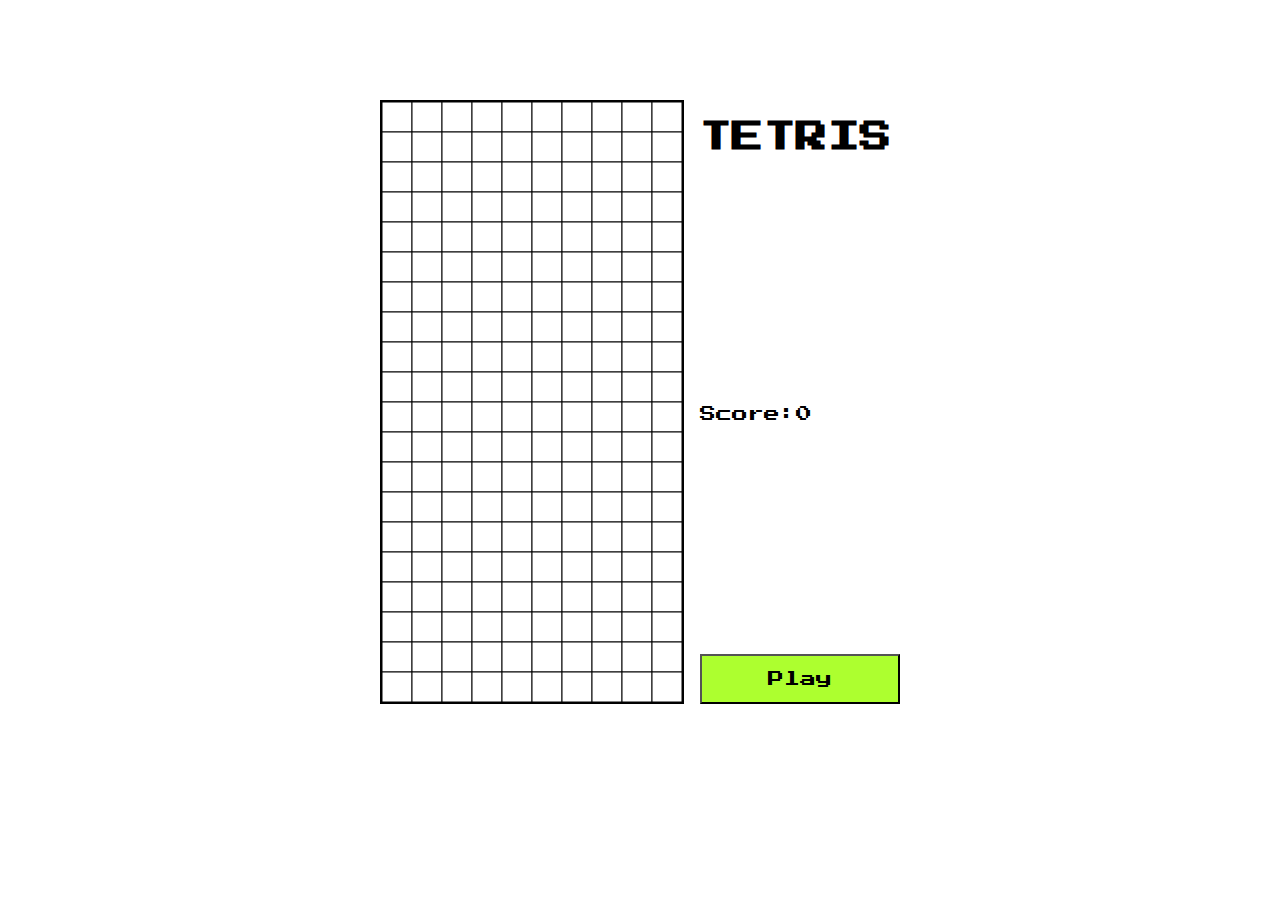
<file: 9-project/tetris/index.html>
<!DOCTYPE html>
<html lang="en">
	<head>
		<meta charset="UTF-8" />
		<meta http-equiv="X-UA-Compatible" content="IE=edge" />
		<meta name="viewport" content="width=device-width, initial-scale=1.0" />
		<link rel="stylesheet" href="style.css" />
		<link rel="preconnect" href="https://fonts.googleapis.com" />
		<link rel="preconnect" href="https://fonts.gstatic.com" crossorigin />
		<link
			href="https://fonts.googleapis.com/css2?family=Press+Start+2P&display=swap"
			rel="stylesheet"
		/>
		<title>Tetris</title>
	</head>
	<body>
		<div class="container">
			<canvas id="board"></canvas>
			<div class="side-bar">
				<h1>TETRIS</h1>
				<p>Score:<span id="score">0</span></p>
				<button class="play-btn">Play</button>
			</div>
		</div>
		<script src="scripts/index.js"></script>
	</body>
</html>
</file>
<file: 9-project/tetris/style.css>
*{
    font-family: 'Press Start 2P', cursive;
}

.container {
    display: grid;
    grid-template-columns: 320px 200px;
    justify-content: center;
    margin-top: 100px;
}

.side-bar {
    display: flex;
    flex-direction: column;
    justify-content: space-between;
}

#board {
    border: 2px solid black;
}

.play-btn {
    background-color: greenyellow;
    font-size: 16px;
    padding: 15px 30px;
    cursor: pointer;
}
</file>
